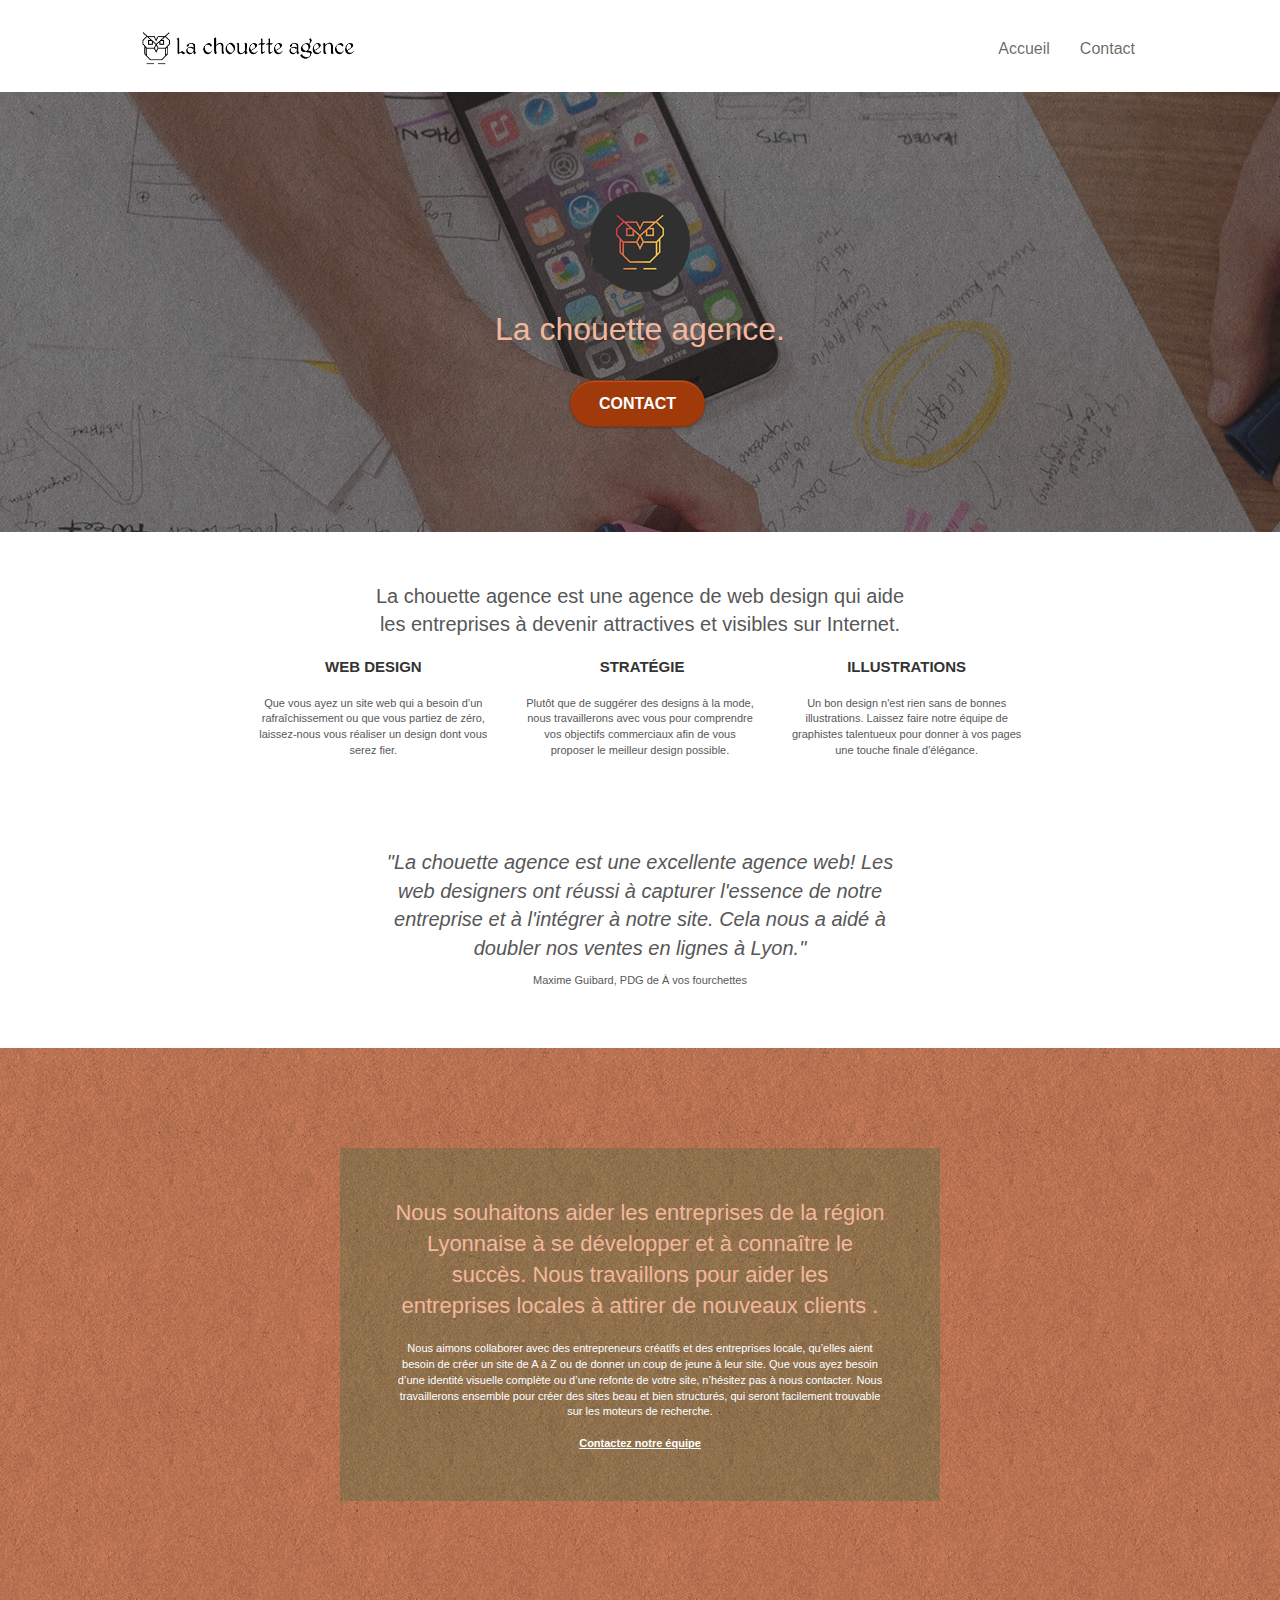
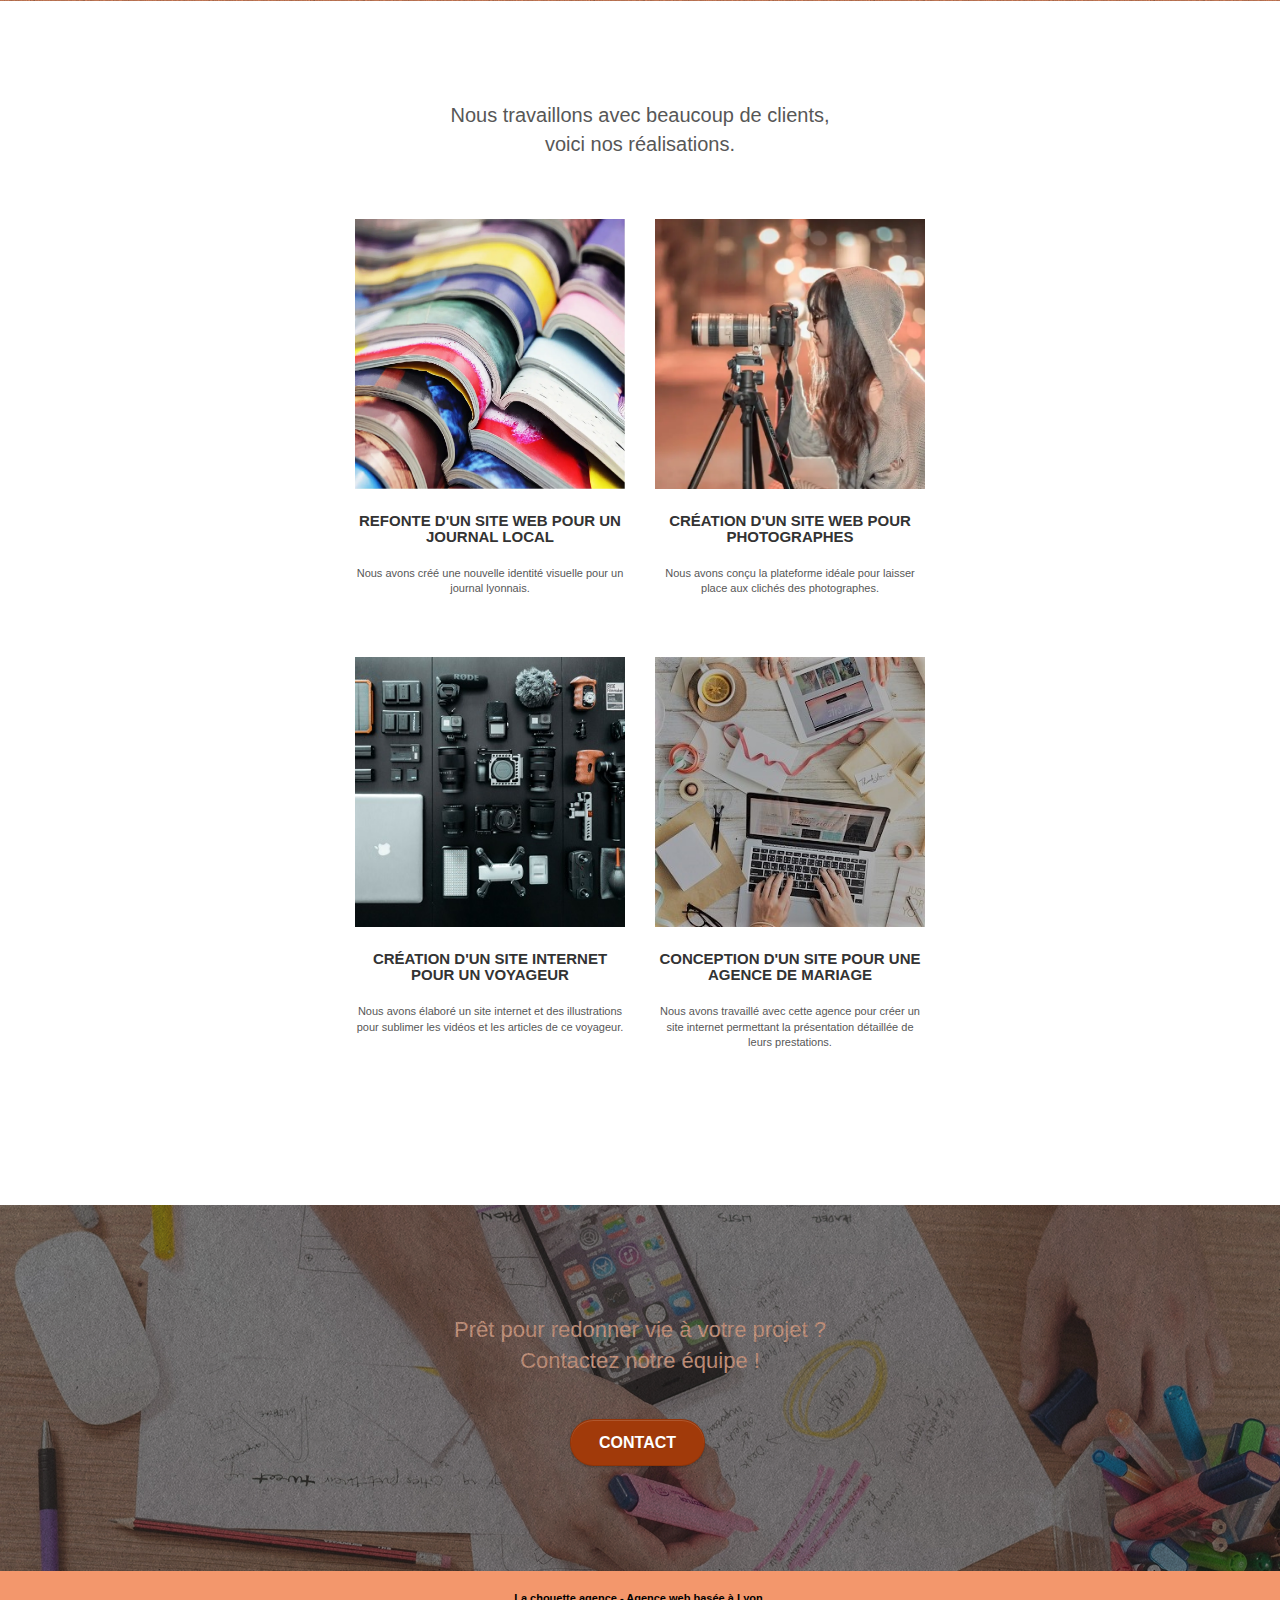
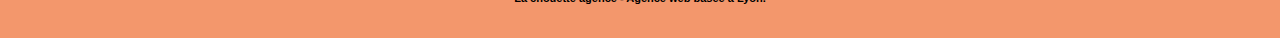
<file: index.html>
<!doctype html>
<html lang="fr">
<head>
    <meta charset="utf-8">
    <meta name="keywords" content="seo, google, site web, site internet, agence design paris, agence design, agence design,agence design,agence design,agence design,agence design,agence design,agence design,agence design">
    <meta name="description" content="La chouette est une agence de web design située à Paris qui vous aidera à devenir attractive et visible sur le web, donc à booster votre référencement!">
    <meta name="viewport" content="width=device-width, initial-scale=1.0, viewport-fit=cover">
	<link rel="shortcut icon" type="image/png" href="favicon.jpg">
	<link rel="stylesheet" href="https://use.fontawesome.com/releases/v5.15.1/css/all.css" integrity="sha384-vp86vTRFVJgpjF9jiIGPEEqYqlDwgyBgEF109VFjmqGmIY/Y4HV4d3Gp2irVfcrp" crossorigin="anonymous">
	<link rel="stylesheet" type="text/css" href="./css/bootstrap.css">
	<script src="https://cdn.jsdelivr.net/npm/bootstrap@5.0.0-beta1/dist/js/bootstrap.bundle.min.js" integrity="sha384-ygbV9kiqUc6oa4msXn9868pTtWMgiQaeYH7/t7LECLbyPA2x65Kgf80OJFdroafW" crossorigin="anonymous" async></script>
	<link rel="stylesheet" type="text/css" href="style.css" media="screen" >
	<link rel="stylesheet" type="text/css" href="./css/et-line.css">
	
    <script src="https://ajax.googleapis.com/ajax/libs/jquery/3.5.1/jquery.min.js"></script>

    <title>La Chouette Agence, le site officiel</title>

	<meta name="twitter:card" content="summary"/>
	<meta name=”twitter:site” content="@LaChouetteAgence" />
	<meta name=”twitter:title” content="La Chouette Agence, le site officiel" />
	<meta name=”twitter:description” content= "La chouette est une agence de web design située à Paris qui vous aidera à devenir attractive et visible sur le web. On vous propose d'améliorer votre référencement à des prix attractifs." />
	<meta name="twitter:image" content="img/la-chouette-agence.png"/>

	<meta property="og:url" content="https://marineja.github.io/Jalabert_4_02012021/" />
	<meta property="og:type" content="site La chouette agence" />
	<meta property="og:title" content="La Chouette Agence" />
	<meta property="og:description" content="La chouette est une agence de web design située à Paris qui vous aidera à devenir attractive et visible sur le web. On vous propose d'améliorer votre référencement à des prix attractifs." />
	<meta property="og:image" content="img/la-chouette-agence.png" />

    
<!-- Analytics -->
 
<!-- Analytics END -->
    
</head>
<body>
<!-- Principal conteneur -->
<div class="page-container">
    
<!-- bloc-0 -->
<div class="bloc bgc-white l-bloc " id="bloc-0">
	<div class="container bloc-sm">

		<nav class="navbar row">
			<div class="navbar-header">
				
				<a class="navbar-brand" href="index.html"><img class="imagenav" src="img/la-chouette-agence.png" alt="paris web design logo agence web meilleure agence" /></a>
			
				<button id="nav-toggle" type="button" class="ui-navbar-toggle navbar-toggle" data-toggle="collapse" data-target=".navbar-1">
					<span class="sr-only">Toggle navigation</span><span class="icon-bar"></span><span class="icon-bar"></span><span class="icon-bar"></span>
				</button>
			</div>
			<div class="collapse navbar-collapse navbar-1 special-dropdown-nav">
				<ul class="site-navigation nav navbar-nav">
					<li>
						<a href="index.html">Accueil</a>
					</li>
					<li>
					</li>
					<li>
						<a href="page2.html">Contact</a>
					</li>
				</ul>
			</div>
		</nav>
	</div>
</div>
<!-- bloc-0 END -->

<!-- bloc-1-presentation -->
<div class="bloc bgc-dark-slate-blue bg-banniere d-bloc bg-t-edge bloc-bg-texture texture-paper b-parallax" id="bloc-1-hero">
	<div class="container bloc-lg">
		<div class="row tight-width-whitespace">
			<div class="col-sm-12">
				<img src="img/logo.png" class="center-block image-resize-mode" width="100" alt="La chouette agence, agence web paris, création logo paris" />
				<h1 class="text-center hero-bloc-text tc-white ">
					La chouette agence.
				</h1>
				<div class="text-center">
					<a href="page2.html" class="btn btn-lg btn-clean btn-rd cta-hero btn-atomic-tangerine" id="cta-hero">Contact</a>
				</div>
			</div>
		</div>
	</div>
</div>
<!-- bloc-1-presentation END -->

<!-- bloc-2-services -->
<div class="bloc bgc-white l-bloc" id="bloc-2-services">
	<div class="container bloc-md">
		<div class="row">
			<div class="col-sm-12 text-center">
				<p class="remplacementimg">La chouette agence est une agence de web design qui aide <br> les entreprises à devenir attractives et visibles sur Internet.</p>
			</div>
		</div>
		<div class="row voffset-lg med-width-whitespace">
			<div class="col-sm-4">
				<div class="text-center">
					
					<i class="far fa-object-group"></i>
				</div>
				<h3 class="mg-md text-center">
					Web design
				</h3>
				<p class="text-center ">
					Que vous ayez un site web qui a besoin d&rsquo;un rafraîchissement ou que vous partiez de zéro, laissez-nous vous réaliser un design dont vous serez fier.
				</p>
			</div>
			<div class="col-sm-4">
				<div class="text-center">
					<i class="fas fa-chart-line"></i>
				</div>
				<h3 class="mg-md text-center">
					&nbsp;Stratégie
				</h3>
				<p class="text-center ">
					Plutôt que de suggérer des designs à la mode, nous travaillerons avec vous pour comprendre vos objectifs commerciaux afin de vous proposer le meilleur design possible.<br>
				</p>
			</div>
			<div class="col-sm-4">
				<div class="text-center">
					<i class="fas fa-pencil-alt"></i>
				</div>
				<h3 class="mg-md text-center">
					Illustrations
				</h3>
				<p class="text-center ">
					Un bon design n'est rien sans de bonnes illustrations. Laissez faire notre équipe de graphistes talentueux pour donner à vos pages une touche finale d'élégance.
				</p>
			</div>
		</div>
		<div class="row voffset-lg voffset">
			<div class="col-xs-12 col-md-8 col-md-offset-2 text-center">
				<p class="remplacementimgdeux"> <I>"La chouette agence est une excellente agence web! Les<br> web designers ont réussi à capturer l'essence de notre <br> entreprise et à l'intégrer à notre site. Cela nous a aidé à <br> doubler nos ventes en lignes à Lyon." </I> </p>
				<p class="remplacementimgdeuxsuite">Maxime Guibard, PDG de À vos fourchettes </p>
			</div>
		</div>
	</div>
</div>
<!-- bloc-2-services END -->

<!-- bloc-3-what-i-do -->
<div class="bloc tc-white bgc-atomic-tangerine bg-presentation d-bloc bloc-bg-texture texture-paper b-parallax" id="bloc-3-what-i-do">
	<div class="container bloc-lg">
		<div class="row tight-width-whitespace black-background">
			<div class="col-sm-12">
				<h2 class="mg-md text-center tc-white">
					Nous souhaitons aider les entreprises de la région Lyonnaise à se développer et à connaître le succès. Nous travaillons pour aider les entreprises locales à attirer de nouveaux clients .<br>
				</h2>
				<p class="text-center white">
					Nous aimons collaborer avec des entrepreneurs créatifs et des entreprises locale, qu’elles aient besoin de créer un site de A à Z ou de donner un coup de jeune à leur site. Que vous ayez besoin d’une identité visuelle complète ou d’une refonte de votre site, n’hésitez pas à nous contacter. Nous travaillerons ensemble pour créer des sites beau et bien structurés, qui seront facilement trouvable sur les moteurs de recherche. <br><br><a class="ltc-white bold-link" href="page2.html">Contactez notre équipe</a><br>
				</p>
			</div>
		</div>
	</div>
</div>
<!-- bloc-3-what-i-do END -->

<!-- bloc-4-portfolio -->
<div class="bloc bgc-white bg-lines-h2-bg bg-repeat l-bloc" id="bloc-4-portfolio">
	<div class="container bloc-lg">
		<div class="row">
			<div class="col-sm-12 text-center">
				<p class="remplacementimgtrois">Nous travaillons avec beaucoup de clients,<br> voici nos réalisations.</p>
			</div>
		</div>
		<div class="row tight-width-whitespace portfolio-row">
			<div class="col-sm-6">
				<a href="#" data-lightbox="img/1.jp2" data-gallery-id="gallery-1" data-caption="Refonte d'un site web pour un journal local" data-frame="snapshot-lb"><img src="img/1.webp" alt="paris web design logo agence web meilleure agence et refonte site web journal" class="img-responsive portfolio-thumb" /></a>
				<h3 class="mg-md text-center">
					Refonte d'un site web pour un journal local
				</h3>
				<p class="text-center">
					Nous avons créé une nouvelle identité visuelle pour un journal lyonnais.
				</p>
			</div>
			<div class="col-sm-6">
				<a href="#" data-lightbox="img/2.webp" data-gallery-id="gallery-1" data-caption="Création d'un site web pour photographes" data-frame="snapshot-lb"><img src="img/2.webp" class="img-responsive portfolio-thumb" alt="paris web design logo agence web meilleure agence, Création d'un site web pour photographes" /></a>
				<h3 class="mg-md text-center">
					Création d'un site web pour photographes
				</h3>
				<p class="text-center">
					Nous avons conçu la plateforme idéale pour laisser place aux clichés des photographes.
				</p>
			</div>
		</div>
		<div class="row tight-width-whitespace portfolio-row">
			<div class="col-sm-6">
				<a href="#" data-lightbox="img/3.webp" data-gallery-id="gallery-1" data-caption="Création d'un site internet pour un voyageur" data-frame="snapshot-lb"><img src="img/3.webp" class="img-responsive portfolio-thumb" alt="paris web design logo agence web meilleure agence, Création d'un site web pour voyageur"/></a>
				<h3 class="mg-md text-center">
					Création d'un site internet pour un voyageur
				</h3>
				<p class="text-center">
					Nous avons élaboré un site internet et des illustrations pour sublimer les vidéos et les articles de ce voyageur.
				</p>
			</div>
			<div class="col-sm-6">
				<a href="#" data-lightbox="img/4.webp" data-gallery-id="gallery-1" data-caption="Conception d'un site pour une agence de mariage" data-frame="snapshot-lb"><img src="img/4.webp" class="img-responsive portfolio-thumb" alt="paris web design logo agence web meilleure agence, Création d'un site web pour agence de mariage" /></a>
				<h3 class="mg-md text-center">
					Conception d'un site pour une agence de mariage
				</h3>
				<p class="text-center">
					Nous avons travaillé avec cette agence pour créer un site internet permettant la présentation détaillée de leurs prestations.
				</p>
			</div>
		</div>
	</div>
</div>
<!-- bloc-4-portfolio END -->

<!-- bloc-5-cta -->
<div class="bloc bgc-dark-slate-blue bg-banniere d-bloc bloc-bg-texture texture-paper" id="bloc-5-cta">
	<div class="container bloc-lg">
		<div class="row">
			<h2 class="mg-md text-center tc-white">
				Prêt pour redonner vie à votre projet ?<br>Contactez notre équipe !
			</h2>
			<div class="col-sm-12 text-center">
				<a href="page2.html" class="btn btn-atomic-tangerine btn-clean btn-rd btn-lg cta-hero">Contact</a>
			</div>
		</div>
	</div>
</div>
<!-- bloc-5-cta END -->

<!-- Footer - bloc-8 -->
<div class="bloc bgc-atomic-tangerine d-bloc" id="bloc-8">
	<div class="container bloc-sm">
		<div class="row">
			<div class="col-sm-12">
				<p class="text-centerun">
					La chouette agence - Agence web basée à Lyon.<br>
				</p>
				<div class="row row-no-gutters social">
					<div class="col-sm-3">
						<div class="text-center">
							<a class="twitter" href="index.html"><span class="fab fa-twitter icon-md"></span></a>
						</div>
					</div>
					<div class="col-sm-3">
						<div class="text-center">
							<a class="facebook" href="index.html"><span class="fab fa-facebook icon-md"></span></a>
						</div>
					</div>
					<div class="col-sm-3">
						<div class="text-center">
							<a class="dribbble" href="index.html"><span class="fab fa-dribbble icon-md"></span></a>
						</div>
					</div>
					<div class="col-sm-3">
						<div class="text-center">
							<a class="instagram" href="index.html"><span class="fab fa-instagram icon-md"></span></a>
						</div>
					</div>
					
				</div>
				
			
			</div>
		</div>
	</div>
</div>
<!-- Footer - bloc-8 END -->

</div>
<!-- Principal conteneur END -->
    

<script type="module" src="./js/blocs.js"></script>
<script type="module" src="./js/jquery.touchSwipe.js"></script>
<script type="module" src="./js/gmaps.js"></script>



</body>
</html>
</file>
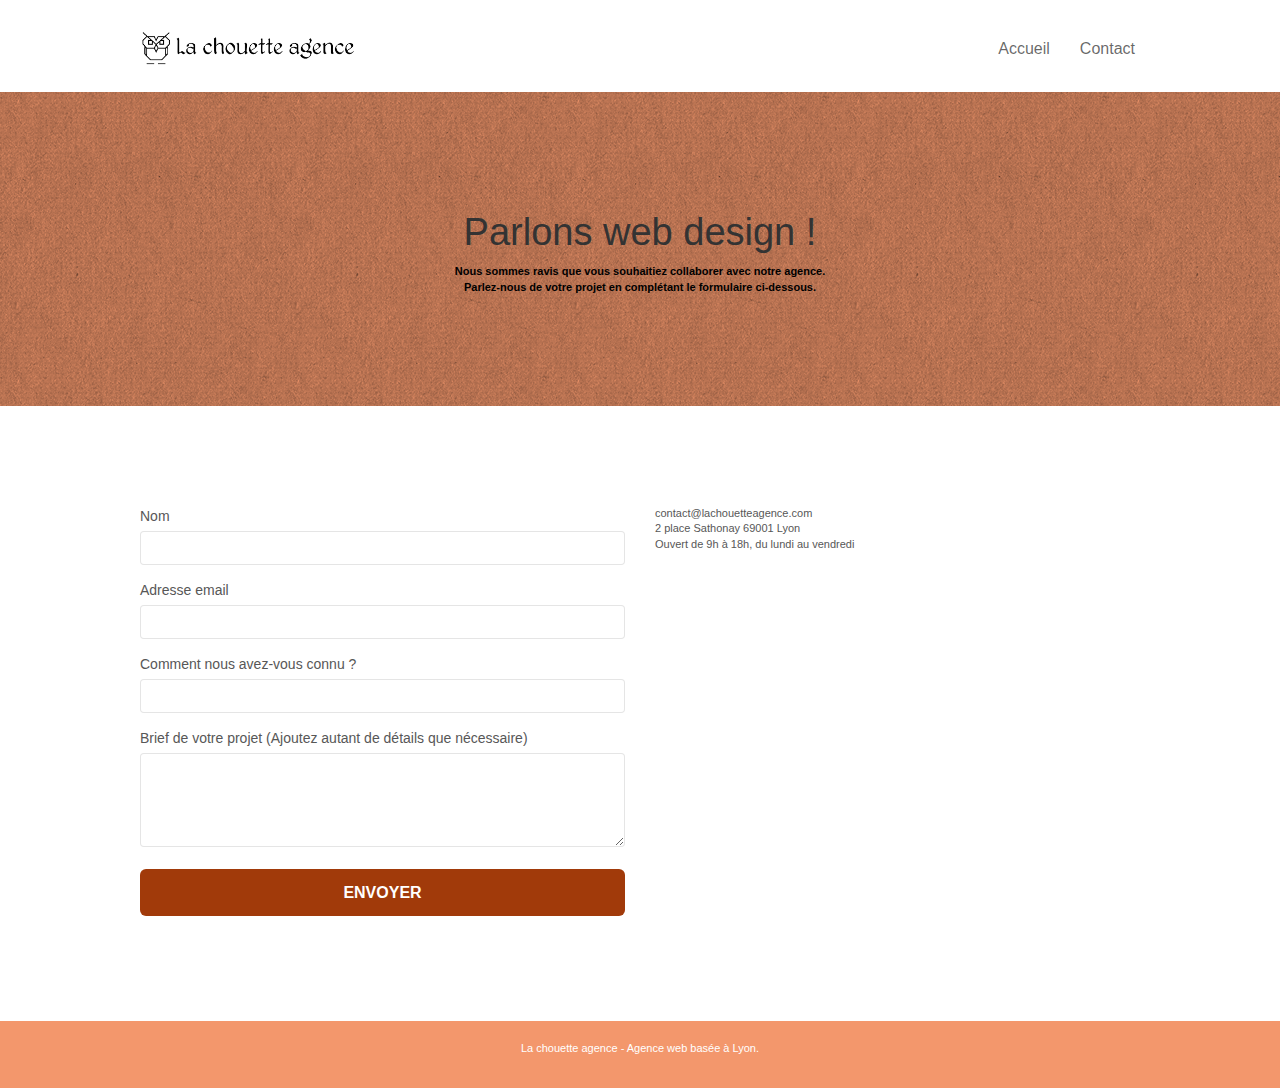
<file: page2.html>
<!doctype html>
<html lang="fr">
<head>
    <meta charset="utf-8">
    <meta name="keywords" content="seo, google, site web, site internet, agence design paris, agence design, agence design,agence design,agence design,agence design,agence design,agence design,agence design,agence design">
    <meta name="description" content="La chouette est une agence de web design située à Paris qui vous aidera à devenir attractive et visible sur le web, donc à booster votre référencement!">
    <meta name="viewport" content="width=device-width, initial-scale=1.0, viewport-fit=cover">
    <link rel="shortcut icon" type="image/png" href="favicon.jpg">
    
	<link rel="stylesheet" href="https://use.fontawesome.com/releases/v5.15.1/css/all.css" integrity="sha384-vp86vTRFVJgpjF9jiIGPEEqYqlDwgyBgEF109VFjmqGmIY/Y4HV4d3Gp2irVfcrp" crossorigin="anonymous">
	<link rel="stylesheet" type="text/css" href="./css/bootstrap.css" >
	<script src="https://cdn.jsdelivr.net/npm/bootstrap@5.0.0-beta1/dist/js/bootstrap.bundle.min.js" integrity="sha384-ygbV9kiqUc6oa4msXn9868pTtWMgiQaeYH7/t7LECLbyPA2x65Kgf80OJFdroafW" crossorigin="anonymous" async></script>
	<link rel="stylesheet" type="text/css" href="style.css" media="screen" >
	<link rel="stylesheet" type="text/css" href="./css/et-line.css">
	
    <script src="https://ajax.googleapis.com/ajax/libs/jquery/3.5.1/jquery.min.js"></script>
	
    


    <title>Contact</title>

    
<!-- Analytics -->
 
<!-- Analytics END -->
    
</head>
<body>
<!-- Principal conteneur -->
<div class="page-container">
    
<!-- bloc-0 -->
<div class="bloc bgc-white l-bloc " id="bloc-0">
	<div class="container bloc-sm">
		<nav class="navbar row">
			<div class="navbar-header">
				<a class="navbar-brand" href="index.html"><img src="img/la-chouette-agence.png" alt="atlanta web design logo" height="40" /></a>
				<button id="nav-toggle" type="button" class="ui-navbar-toggle navbar-toggle" data-toggle="collapse" data-target=".navbar-1">
					<span class="sr-only">Toggle navigation</span><span class="icon-bar"></span><span class="icon-bar"></span><span class="icon-bar"></span>
				</button>
			</div>
			<div class="collapse navbar-collapse navbar-1 special-dropdown-nav">
				<ul class="site-navigation nav navbar-nav">
					<li>
						<a href="index.html">Accueil</a>
					</li>
					<li>
					</li>
					<li>
						<a href="page2.html">Contact</a>
					</li>
				</ul>
			</div>
		</nav>
	</div>
</div>
<!-- bloc-0 END -->

<!-- bloc-6 -->
<div class="bloc bg-dots-bg bg-repeat bgc-atomic-tangerine d-bloc bloc-bg-texture texture-paper" id="bloc-6">
	<div class="container bloc-lg">
		<div class="row">
			<div class="col-sm-12">
				<h1 class="text-center hero-bloc-text">
					Parlons web design !
				</h1>
				<p class="textpagedeux">
					Nous sommes ravis que vous souhaitiez collaborer avec notre agence.<br>
					Parlez-nous de votre projet en complétant le formulaire ci-dessous.
				</p>
			</div>
		</div>
	</div>
</div>
<!-- bloc-6 END -->

<!-- bloc-7 -->
<div class="bloc bgc-white l-bloc" id="bloc-7">
	<div class="container bloc-lg">
		<div class="row">
			<div class="col-sm-6">
				<form id="form_1" novalidate success-msg="Your message has been sent." fail-msg="Sorry it seems that our mail server is not responding, Sorry for the inconvenience!"></form>
					<div class="form-group">
						<label>
							Nom
						</label>
						<input id="name" class="form-control" required />
					</div>
					<div class="form-group">
						<label>
							Adresse email
						</label>
						<input id="email" class="form-control" type="email" required />
					</div>
					<div class="form-group">
						<label>
							Comment nous avez-vous connu ?
						</label>
						<input class="form-control" type="email" required id="input_504" />
					</div>
					<div class="form-group">
						<label>
							Brief de votre projet (Ajoutez autant de détails que nécessaire)<br>
						</label><textarea id="message" class="form-control" rows="4" cols="50" required></textarea>
					</div> 
					<button class="bloc-button btn btn-lg btn-block cta-hero btn-atomic-tangerine" type="submit">
						Envoyer
					</button>
				</form>
			</div>
			<div class="col-sm-6">
				<p>
					contact@lachouetteagence.com<br>2 place Sathonay 69001 Lyon<br>Ouvert de 9h à 18h, du lundi au vendredi<br>
				</p>
			</div>
		</div>
	</div>
</div>
<!-- bloc-7 END -->

<!-- ScrollToTop Button -->
<a class="bloc-button btn btn-d scrollToTop" onclick="scrollToTarget('1')"><span class="fa fa-chevron-up"></span></a>
<!-- ScrollToTop Button END-->


<!-- Footer - bloc-8 -->
<div class="bloc bgc-atomic-tangerine d-bloc" id="bloc-8">
	<div class="container bloc-sm">
		<div class="row">
			<div class="col-sm-12">
				<p class="text-center white">
					La chouette agence - Agence web basée à Lyon.<br>
				</p>
				<div class="row row-no-gutters social">
					<div class="col-sm-3">
						<div class="text-center">
							<a class="social" href="index.html"><span class="fab fa-twitter icon-md"></span></a>
						</div>
					</div>
					<div class="col-sm-3">
						<div class="text-center">
							<a class="social" href="index.html"><span class="fab fa-facebook icon-md"></span></a>
						</div>
					</div>
					<div class="col-sm-3">
						<div class="text-center">
							<a class="social" href="index.html"><span class="fab fa-dribbble icon-md"></span></a>
						</div>
					</div>
					<div class="col-sm-3">
						<div class="text-center">
							<a class="social" href="index.html"><span class="fab fa-instagram icon-md"></span></a>
						</div>
					</div>
				</div>
			</div>
		</div>
	</div>
</div>
<!-- Footer - bloc-8 END -->

</div>
<!-- Principal conteneur END -->
    

</body>
</html>
</file>
<file: style.css>
body {
    margin: 0;
    padding: 0;
    background: #FFF;
    overflow-x: hidden;
    -webkit-font-smoothing: antialiased;
    -moz-osx-font-smoothing: grayscale;
}

a,
button {
    transition: all .3s ease-in-out;
    outline: none!important;
}

a:hover {
    text-decoration: none;
    cursor: pointer;
}

#page-loading-blocs-notifaction {
    position: fixed;
    top: 0;
    bottom: 0;
    width: 100%;
    z-index: 100000;
    background: #FFFFFF url("img/pageload-spinner.gif") no-repeat center center;
}

.bloc {
    width: 100%;
    clear: both;
    background: 50% 50% no-repeat;
    padding: 0 50px;
    -webkit-background-size: cover;
    -moz-background-size: cover;
    -o-background-size: cover;
    background-size: cover;
    position: relative;
}

.bloc .container {
    padding-left: 0;
    padding-right: 0;
}

.bloc-lg {
    padding: 100px 50px;
}

.bloc-md {
    padding: 50px;
}

.bloc-sm {
    padding: 20px 50px;
}

.bg-center,
.bg-l-edge,
.bg-r-edge,
.bg-t-edge,
.bg-b-edge,
.bg-tl-edge,
.bg-bl-edge,
.bg-tr-edge,
.bg-br-edge,
.bg-repeat {
    -webkit-background-size: auto!important;
    -moz-background-size: auto!important;
    -o-background-size: auto!important;
    background-size: auto!important;
}

.bg-repeat {
    background: repeat;
}

.bg-t-edge {
    background: top no-repeat;
}

.bloc-bg-texture::before {
    content: "";
    background-size: 2px 2px;
    position: absolute;
    top: 0;
    bottom: 0;
    left: 0;
    right: 0;
}

.texture-paper::before {
    background: url("img/texture-paper.png");
    background-size: 280px 280px;
}

.b-parallax {
    background-attachment: fixed;
}

.d-bloc {
    color: rgba(255, 255, 255, .7);
}

.d-bloc button:hover {
    color: rgba(255, 255, 255, .9);
}

.d-bloc .icon-round,
.d-bloc .icon-square,
.d-bloc .icon-rounded,
.d-bloc .icon-semi-rounded-a,
.d-bloc .icon-semi-rounded-b {
    border-color: rgba(255, 255, 255, .9);
}

.d-bloc .divider-h span {
    border-color: rgba(255, 255, 255, .2);
}

.d-bloc .a-btn,
.d-bloc .navbar a,
.d-bloc .navbar-brand,
.d-bloc a .icon-sm,
.d-bloc a .icon-md,
.d-bloc a .icon-lg,
.d-bloc a .icon-xl,
.d-bloc h1 a,
.d-bloc h2 a,
.d-bloc h3 a,
.d-bloc h4 a,
.d-bloc h5 a,
.d-bloc h6 a,
.d-bloc p a {
    color: rgba(255, 255, 255, .6);
}

.d-bloc .a-btn:hover,
.d-bloc .navbar a:hover,
.d-bloc .navbar-brand:hover,
.d-bloc a:hover .icon-sm,
.d-bloc a:hover .icon-md,
.d-bloc a:hover .icon-lg,
.d-bloc a:hover .icon-xl,
.d-bloc h1 a:hover,
.d-bloc h2 a:hover,
.d-bloc h3 a:hover,
.d-bloc h4 a:hover,
.d-bloc h5 a:hover,
.d-bloc h6 a:hover,
.d-bloc p a:hover {
    color: rgba(255, 255, 255, 1);
}

.d-bloc .navbar-toggle .icon-bar {
    background: rgba(255, 255, 255, 1);
}

.d-bloc .btn-wire,
.d-bloc .btn-wire:hover {
    color: rgba(255, 255, 255, 1);
    border-color: rgba(255, 255, 255, 1);
}

.d-bloc .panel {
    color: rgba(0, 0, 0, .5);
}

.d-bloc .panel button:hover {
    color: rgba(0, 0, 0, .7);
}

.d-bloc .panel icon {
    border-color: rgba(0, 0, 0, .7);
}

.d-bloc .panel .divider-h span {
    border-color: rgba(0, 0, 0, .1);
}

.d-bloc .panel .a-btn {
    color: rgba(0, 0, 0, .6);
}

.d-bloc .panel .a-btn:hover {
    color: rgba(0, 0, 0, 1);
}

.d-bloc .panel .btn-wire,
.d-bloc .panel .btn-wire:hover {
    color: rgba(0, 0, 0, .7);
    border-color: rgba(0, 0, 0, .3);
}

.d-bloc .panel,
.l-bloc {
    color: rgba(0, 0, 0, .5);
}

.d-bloc .panel button:hover,
.l-bloc button:hover {
    color: rgba(0, 0, 0, .7);
}

.l-bloc .icon-round,
.l-bloc .icon-square,
.l-bloc .icon-rounded,
.l-bloc .icon-semi-rounded-a,
.l-bloc .icon-semi-rounded-b {
    border-color: rgba(0, 0, 0, .7);
}

.d-bloc .panel .divider-h span,
.l-bloc .divider-h span {
    border-color: rgba(0, 0, 0, .1);
}

.d-bloc .panel .a-btn,
.l-bloc .a-btn,
.l-bloc .navbar a,
.l-bloc .navbar-brand,
.l-bloc a .icon-sm,
.l-bloc a .icon-md,
.l-bloc a .icon-lg,
.l-bloc a .icon-xl,
.l-bloc h1 a,
.l-bloc h2 a,
.l-bloc h3 a,
.l-bloc h4 a,
.l-bloc h5 a,
.l-bloc h6 a,
.l-bloc p a {
    color: rgba(0, 0, 0, .6);
}

.d-bloc .panel .a-btn:hover,
.l-bloc .a-btn:hover,
.l-bloc .navbar a:hover,
.l-bloc .navbar-brand:hover,
.l-bloc a:hover .icon-sm,
.l-bloc a:hover .icon-md,
.l-bloc a:hover .icon-lg,
.l-bloc a:hover .icon-xl,
.l-bloc h1 a:hover,
.l-bloc h2 a:hover,
.l-bloc h3 a:hover,
.l-bloc h4 a:hover,
.l-bloc h5 a:hover,
.l-bloc h6 a:hover,
.l-bloc p a:hover {
    color: rgba(0, 0, 0, 1);
}

.l-bloc .navbar-toggle .icon-bar {
    color: rgba(0, 0, 0, .6);
}

.d-bloc .panel .btn-wire,
.d-bloc .panel .btn-wire:hover,
.l-bloc .btn-wire,
.l-bloc .btn-wire:hover {
    color: rgba(0, 0, 0, .7);
    border-color: rgba(0, 0, 0, .3);
}

.voffset {
    margin-top: 30px;
}

.voffset-lg {
    margin-top: 80px;
}

.row-no-gutters {
    margin-right: 0;
    margin-left: 0;
}

.row.row-no-gutters > [class^="col-"],
.row.row-no-gutters > [class*=" col-"] {
    padding-right: 0;
    padding-left: 0;
}

#bloc-1-hero h1 {
    font-size: 32px;
}

.navbar {
    margin-bottom: 0;
    z-index: 1;
}

.navbar-brand {
    height: auto;
    padding: 3px 15px;
    font-size: 25px;
    font-weight: normal;
    font-weight: 600;
    line-height: 44px;
}

.navbar-brand img {
    max-height: 200px;
    margin: 0 5px 0 0;
    display: inline;
}

.navbar-brand img[src$=svg] {
    min-width: 100px;
}

.nav-center .navbar-brand img {
    margin: 0;
}

.navbar .nav {
    padding-top: 2px;
    margin-right: -16px;
    float: right;
    z-index: 1;
}

.nav > li {
    float: left;
    margin-top: 4px;
    font-size: 16px;
}

.navbar-nav .open .dropdown-menu > li > a {
    text-align: inherit;
}

.nav > li a:hover,
.nav > li a:focus {
    background: transparent;
}

.navbar-toggle {
    margin: 10px 10px 0 0;
    border: 0px;
}

.navbar-toggle:hover {
    background: transparent!important;
}

.navbar-toggle .icon-bar {
    background-color: rgba(0, 0, 0, .5);
    width: 26px;
}

.nav-invert .navbar .nav {
    float: left;
}

.nav-invert .navbar-header,
.nav-invert .navbar-brand {
    float: right;
    position: relative;
    z-index: 2;
}

@media (min-width: 768px) {
    .site-navigation {
        position: absolute;
        top: 50%;
        right: 20px;
        transform: translate(0, -50%);
        -webkit-transform: translateY(-50%);
    }
    .nav > li .dropdown-menu a,
    .nav > li .dropdown-menu a:hover {
        color: #484848;
    }
    .nav-invert .site-navigation {
        left: 0;
        right: 0;
    }
    .nav-center {
        text-align: center;
    }
    .nav-center .navbar-header {
        width: 100%;
    }
    .nav-center .navbar-header,
    .nav-center .navbar-brand,
    .nav-center .nav > li {
        float: none;
        display: inline-block;
    }
    .nav-center .site-navigation {
        position: relative;
        width: 100%;
        right: 0;
        margin-right: 0px;
        margin-top: 20px;
    }
    .nav-center.mini-nav .navbar-toggle {
        float: none;
        margin: 10px auto 0;
    }
}

.nav > li > .dropdown a {
    background: none!important;
    display: block;
    padding: 14px 15px;
}

nav .caret {
    margin: 0 5px;
}

.dropdown-menu .dropdown-menu {
    top: -8px;
    left: 100%;
}

.dropdown-menu .dropmenu-flow-right {
    top: 100%;
    left: 0;
    margin-left: -1px;
    border-top-left-radius: 0;
    border-top-right-radius: 0;
}

.dropdown-menu .dropdown span {
    border: 4px solid black;
    border-top-color: transparent;
    border-right-color: transparent;
    border-bottom-color: transparent;
    margin: 6px -5px 0 0!important;
    float: right;
}

.mg-md {
    margin-top: 10px;
    margin-bottom: 20px;
}

.mg-lg {
    margin-top: 10px;
    margin-bottom: 40px;
}

.btn {
    margin: 0 5px 5px 0;
}

.btn.pull-right {
    margin: 0 0 5px 5px;
}

.btn-d,
.btn-d:hover,
.btn-d:focus {
    color: #FFF;
    background: rgba(0, 0, 0, .3);
}

button {
    outline: none!important;
}

.btn-rd {
    border-radius: 40px;
}

.btn-clean {
    border: 1px solid rgba(0, 0, 0, .08);
    border-bottom-color: rgba(0, 0, 0, .1);
    text-shadow: 0 1px 0 rgba(0, 0, 1, .1);
    box-shadow: 0 1px 3px rgba(0, 0, 1, .25), inset 0 1px 0 0 rgba(255, 255, 255, .15);
    background-color: #a13a0a;
}

.icon-md {
    font-size: 30px!important;
}

.icon-lg {
    font-size: 60px!important;
}

.sm-shadow {
    text-shadow: 0 1px 2px rgba(0, 0, 0, .3);
}

.panel-sq,
.panel-sq .panel-heading,
.panel-sq .panel-footer {
    border-radius: 0;
}

.panel-rd {
    border-radius: 30px;
}

.panel-rd .panel-heading {
    border-radius: 29px 29px 0 0;
}

.panel-rd .panel-footer {
    border-radius: 0 0 29px 29px;
}

.form-control {
    border-color: rgba(0, 0, 0, .1);
    box-shadow: none;
}

.scrollToTop {
    width: 40px;
    height: 40px;
    position: fixed;
    bottom: 20px;
    right: 20px;
    opacity: 0;
    z-index: 500;
    transition: all .3s ease-in-out;
}

.scrollToTop span {
    margin-top: 6px;
}

.showScrollTop {
    font-size: 14px;
    opacity: 1;
}

a[data-lightbox] {
    position: relative;
    display: block;
    text-align: center;
}

a[data-lightbox]:hover::before {
    content: "+";
    font-family: "HelveticaNeue-Light", "Helvetica Neue Light", "Helvetica Neue", Helvetica, Arial;
    font-size: 32px;
    width: 50px;
    height: 50px;
    margin-left: -25px;
    border-radius: 50%;
    background: rgba(0, 0, 0, .6);
    color: #FFF;
    font-weight: 100;
    z-index: 1;
    position: absolute;
    top: 50%;
    transform: translateY(-50%);
    -webkit-transform: translateY(-50%);
}

a[data-lightbox]:hover img {
    opacity: 0.6;
    -webkit-animation-fill-mode: none;
    animation-fill-mode: none;
}

#lightbox-modal {
    display: flex;
    align-items: center;
}

#lightbox-modal .modal-dialog {
    width: 90%;
    max-width: 900px;
    margin: 0 auto 0;
}

#lightbox-modal .modal-dialog img {
    max-height: 90vh;
    margin: 0 auto;
}

.lightbox-caption {
    padding: 20px;
    color: #FFF;
    background: rgba(0, 0, 0, .5);
    position: absolute;
    left: 15px;
    right: 15px;
    bottom: 5px;
}

.close-lightbox {
    color: #FFF;
    font-size: 30px;
    position: absolute;
    top: 20px;
    right: 20px;
    z-index: 20;
    background: rgba(0, 0, 0, .5);
    border: none;
    line-height: 30px;
    padding: 0 9px 5px;
    opacity: 0.3;
}

.close-lightbox:hover,
.next-lightbox:hover,
.prev-lightbox:hover {
    opacity: 1.0;
    color: #FFF;
}

.next-lightbox,
.prev-lightbox {
    font-size: 20px;
    color: rgba(255, 255, 255, .9);
    background: rgba(0, 0, 0, .5);
    transition: all .2s ease-in-out;
    position: absolute;
    top: 45%;
    z-index: 1;
    opacity: 0.4;
}

.next-lightbox {
    padding: 6px 8px 1px 13px;
    right: 25px;
}

.prev-lightbox {
    padding: 6px 13px 1px 10px;
    left: 25px;
}

.snapshot-lb .modal-body {
    padding-bottom: 45px;
}

.snapshot-lb .lightbox-caption {
    padding: 0;
    color: rgba(0, 0, 0, .5);
    background: none;
}

h1,
h2,
h3,
h4,
h5,
h6,
p,
label,
.btn,
a {
    font-family: "helvetica";
    font-weight: 400;
    color: #575757;
}

.container {
    max-width: 1000px;
}

.hero-bloc-text {
    font-size: 38px;
}

.hero-bloc-text-sub {
    font-size: 36px;
}

.statement-bloc-text {
    line-height: 26px;
    font-style: italic;
    font-size: 20px;
    text-align: center;
    font-weight: lighter;
    max-width: 520px;
    margin: auto auto auto auto;
}

p {
    font-size: 11px;
}

.tight-width-whitespace {
    max-width: 600px;
    margin: auto auto auto auto;
}

.h1 {
    font-size: 20px;
    font-family: "Open Sans";
}

.cta-hero {
    margin-top: 22px;
    color: #FFFFFF!important;
    text-transform: uppercase;
    padding: 12px 28px 12px 28px;
    font-size: 16px;
    font-weight: 700;
    background-color: #a13a0a;
}

.social {
    max-width: 400px;
    margin: auto auto auto auto;
}

h2 {
    font-size: 22px;
    line-height: 1.4em;
}

h3 {
    font-size: 15px;
    text-transform: uppercase;
    font-weight: 700;
    color: #333333!important;
}

.med-width-whitespace {
    max-width: 800px;
    margin: auto auto auto auto;
    box-shadow: 0px 0px 0px #000000;
}

h1 {
    color: #333333!important;
}

h4 {
    color: #333333!important;
}

.icons {
    margin-bottom: 14px;
    margin-top: 24px;
}

.white {
    color: #FFFFFF!important;
}

.portfolio-thumb {
    margin-bottom: 24px;
}

.portfolio-row {
    margin-bottom: 44px;
    margin-top: 50px;
}

.avatar {
    box-shadow: 0px 4px 9px rgba(0, 0, 0, 0.3);
}

.black-background {
    background-color: rgba(165, 147, 99, 0.7);
    padding: 40px 40px 40px 40px;
}

.bold-link {
    font-weight: 900;
    text-decoration: underline!important;
}

.bgc-white {
    background-color: #FFFFFF;
}

.bgc-dark-slate-blue {
    background-color: #364577;
}

.bgc-atomic-tangerine {
    background-color: #F3976C;
}

.tc-white {
    color: #f3b79c!important;
    
}
.textpagedeux{
    font-weight: bold;
    text-align: center;
    color: #000000;
}


.btn-atomic-tangerine {
    background: #a13a0a;
    color: #FFFFFF!important;
}

.btn-atomic-tangerine:hover {
    background: #c27956!important;
    color: #FFFFFF!important;
}

.ltc-white {
    color: #FFFFFF!important;
}

.ltc-white:hover {
    color: #cccccc!important;
}

.ltc-atomic-tangerine {
    color: #F3976C!important;
}

.ltc-atomic-tangerine:hover {
    color: #c27956!important;
}

.icon-dark-slate-blue {
    color: #364577!important;
    border-color: #364577!important;
}

.bg-dots-bg {
    background-image: url("img/dots-bg.png");
}
/*
.bg-lines-h2-bg {
    background-image: url("img/lines-h2-bg.png");
}
*/
.bg-banniere {
    background-image: url("img/la-chouette-agence-banniere.webp");
}

.bg-presentation {
    background-image: url("img/au2c7-v09ol.webp");
}

@media (max-width: 1024px) {
    .bloc {
        padding-left: 20px;
        padding-right: 20px;
    }
    .bloc.full-width-bloc,
    .bloc-tile-2.full-width-bloc .container,
    .bloc-tile-3.full-width-bloc .container,
    .bloc-tile-4.full-width-bloc .container {
        padding-left: 0;
        padding-right: 0;
    }
}

@media (max-width: 992px) and (min-width: 768px) {
    .navbar .nav {
        max-width: 80%
    }
    .nav-center.navbar .nav {
        max-width: 100%
    }
}

@media only screen and (min-width: 768px) and (max-width: 1024px) and (orientation: landscape) {
    .b-parallax {
        background-attachment: scroll;
    }
}

@media only screen and (min-width: 1024px) and (max-width: 1366px) and (-webkit-min-device-pixel-ratio: 1.5) {
    .b-parallax {
        background-attachment: scroll;
    }
}

@media (max-width: 991px) {
    .container {
        width: 100%;
    }
    .b-parallax {
        background-attachment: scroll;
    }
    .page-container,
    #hero-bloc {
        overflow-x: hidden;
        position: relative;
    }
   
    .bloc-group,
    .bloc-group .bloc {
        display: block;
        width: 100%;
    }
    .bloc-fill-screen .fill-bloc-top-edge,
    .bloc-fill-screen .fill-bloc-bottom-edge {
        padding: 0 20px;
    }
}

@media (max-width: 767px) {
    .page-container {
        overflow-x: hidden;
        position: relative;
    }
    h1,
    h2,
    h3,
    h4,
    h5,
    h6,
    p,
    #disqus_thread {
        padding-left: 10px!important;
        padding-right: 10px!important;
    }
    .b-parallax {
        background-attachment: scroll;
    }
    .navbar .nav {
        padding-top: 0;
        border-top: 1px solid rgba(0, 0, 0, .2);
        float: none!important;
    }
    .navbar.row {
        margin-left: 0;
        margin-right: 0;
    }
    .site-navigation {
        position: inherit;
        transform: none;
        -webkit-transform: none;
        -ms-transform: none;
    }
    .nav > li {
        margin-top: 0;
        border-bottom: 1px solid rgba(0, 0, 0, .1);
        background: rgba(0, 0, 0, .05);
        text-align: left;
        padding-left: 15px;
        width: 100%;
    }
    .nav > li:hover {
        background: rgba(0, 0, 0, .08);
    }
    .dropdown .dropdown a .caret {
        float: none;
        margin: 5px 0 0 10px!important;
        border: 4px solid black;
        border-bottom-color: transparent;
        border-right-color: transparent;
        border-left-color: transparent;
    }
    #hero-bloc .navbar .nav {
        background: rgba(0, 0, 0, .8);
    }
    #hero-bloc .navbar .nav a {
        color: rgba(255, 255, 255, .6);
    }
    .hero {
        padding: 50px 0;
    }
    .hero-nav {
        left: -1px;
        right: -1px;
    }
    .navbar-collapse {
        padding: 0;
        overflow-x: hidden;
        -webkit-box-shadow: none;
        box-shadow: none;
    }
    .navbar-brand img {
        max-height: 40px;
        width: auto;
    }
    .nav-invert .navbar-header {
        float: none;
        width: 100%;
    }
    .nav-invert .navbar-toggle {
        float: left;
        margin-left: 10px;
    }
    .bloc {
        padding-left: 0;
        padding-right: 0;
    }
    .bloc-xxl,
    .bloc-xl,
    .bloc-lg {
        padding: 40px 0;
    }
    .bloc-sm,
    .bloc-md {
        padding-left: 0;
        padding-right: 0;
    }
    .bloc-tile-2 .container,
    .bloc-tile-3 .container,
    .bloc-tile-4 .container,
    .bloc-fill-screen .fill-bloc-top-edge,
    .bloc-fill-screen .fill-bloc-bottom-edge {
        padding-left: 0;
        padding-right: 0;
    }
    .a-block {
        padding: 0 10px;
    }
    .btn-dwn {
        display: none;
    }
    .voffset {
        margin-top: 5px;
    }
    .voffset-md {
        margin-top: 20px;
    }
    .voffset-lg {
        margin-top: 30px;
    }
    form {
        padding: 5px;
    }
    .close-lightbox {
        display: inline-block;
    }
    .blocsapp-device-iphone5 {
        background-size: 216px 425px;
        padding-top: 60px;
        width: 216px;
        height: 425px;
    }
    .blocsapp-device-iphone5 img {
        width: 180px;
        height: 320px;
    }
}

@media (max-width: 400px) {
    .bloc {
        padding-left: 0;
        padding-right: 0;
    }
}

@media (max-width: 767px) {
    .bloc-mob-center-text {
        text-align: center;
    }
}
.text-centerun{
    color:black;
    font-weight: bold;
    text-align: center;
}

.text-center>i{
    font-size: 70px;
    color: #364577;
    margin-top: 20px;
    margin-bottom: 20px;
}
.remplacementimg{
    font-size: 20px;

}
.remplacementimgdeux{
    font-size: 20px;
  
}
.remplacementimgtrois{
    font-size: 20px;
}

.imagenav{
    height: 40px;
    width: 214px;
}
</file>
<file: css/et-line.css>
@font-face {
    font-family: et-line;
    src: url(../fonts/et-line.eot);
    src: url(../fonts/et-line.eot?#iefix) format('embedded-opentype'), url(../fonts/et-line.svg#et-line) format('svg');
    font-weight: 400;
    font-style: normal
}

.et-icon-adjustments,
.et-icon-alarmclock,
.et-icon-anchor,
.et-icon-aperture,
.et-icon-attachment,
.et-icon-bargraph,
.et-icon-basket,
.et-icon-beaker,
.et-icon-bike,
.et-icon-book-open,
.et-icon-briefcase,
.et-icon-browser,
.et-icon-calendar,
.et-icon-camera,
.et-icon-caution,
.et-icon-chat,
.et-icon-circle-compass,
.et-icon-clipboard,
.et-icon-clock,
.et-icon-cloud,
.et-icon-compass,
.et-icon-desktop,
.et-icon-dial,
.et-icon-document,
.et-icon-documents,
.et-icon-download,
.et-icon-dribbble,
.et-icon-edit,
.et-icon-envelope,
.et-icon-expand,
.et-icon-facebook,
.et-icon-flag,
.et-icon-focus,
.et-icon-gears,
.et-icon-genius,
.et-icon-gift,
.et-icon-global,
.et-icon-globe,
.et-icon-googleplus,
.et-icon-grid,
.et-icon-happy,
.et-icon-hazardous,
.et-icon-heart,
.et-icon-hotairballoon,
.et-icon-hourglass,
.et-icon-key,
.et-icon-laptop,
.et-icon-layers,
.et-icon-lifesaver,
.et-icon-lightbulb,
.et-icon-linegraph,
.et-icon-linkedin,
.et-icon-lock,
.et-icon-magnifying-glass,
.et-icon-map,
.et-icon-map-pin,
.et-icon-megaphone,
.et-icon-mic,
.et-icon-mobile,
.et-icon-newspaper,
.et-icon-notebook,
.et-icon-paintbrush,
.et-icon-paperclip,
.et-icon-pencil,
.et-icon-phone,
.et-icon-picture,
.et-icon-pictures,
.et-icon-piechart,
.et-icon-presentation,
.et-icon-pricetags,
.et-icon-printer,
.et-icon-profile-female,
.et-icon-profile-male,
.et-icon-puzzle,
.et-icon-quote,
.et-icon-recycle,
.et-icon-refresh,
.et-icon-ribbon,
.et-icon-rss,
.et-icon-sad,
.et-icon-scissors,
.et-icon-scope,
.et-icon-search,
.et-icon-shield,
.et-icon-speedometer,
.et-icon-strategy,
.et-icon-streetsign,
.et-icon-tablet,
.et-icon-target,
.et-icon-telescope,
.et-icon-toolbox,
.et-icon-tools,
.et-icon-tools-2,
.et-icon-trophy,
.et-icon-tumblr,
.et-icon-twitter,
.et-icon-upload,
.et-icon-video,
.et-icon-wallet,
.et-icon-wine {
    font-family: et-line;
    speak: none;
    font-style: normal;
    font-weight: 400;
    font-variant: normal;
    text-transform: none;
    line-height: 1;
    -webkit-font-smoothing: antialiased;
    -moz-osx-font-smoothing: grayscale;
    display: inline-block
}

.et-icon-mobile:before {
    content: "\e000"
}

.et-icon-laptop:before {
    content: "\e001"
}

.et-icon-desktop:before {
    content: "\e002"
}

.et-icon-tablet:before {
    content: "\e003"
}

.et-icon-phone:before {
    content: "\e004"
}

.et-icon-document:before {
    content: "\e005"
}

.et-icon-documents:before {
    content: "\e006"
}

.et-icon-search:before {
    content: "\e007"
}

.et-icon-clipboard:before {
    content: "\e008"
}

.et-icon-newspaper:before {
    content: "\e009"
}

.et-icon-notebook:before {
    content: "\e00a"
}

.et-icon-book-open:before {
    content: "\e00b"
}

.et-icon-browser:before {
    content: "\e00c"
}

.et-icon-calendar:before {
    content: "\e00d"
}

.et-icon-presentation:before {
    content: "\e00e"
}

.et-icon-picture:before {
    content: "\e00f"
}

.et-icon-pictures:before {
    content: "\e010"
}

.et-icon-video:before {
    content: "\e011"
}

.et-icon-camera:before {
    content: "\e012"
}

.et-icon-printer:before {
    content: "\e013"
}

.et-icon-toolbox:before {
    content: "\e014"
}

.et-icon-briefcase:before {
    content: "\e015"
}

.et-icon-wallet:before {
    content: "\e016"
}

.et-icon-gift:before {
    content: "\e017"
}

.et-icon-bargraph:before {
    content: "\e018"
}

.et-icon-grid:before {
    content: "\e019"
}

.et-icon-expand:before {
    content: "\e01a"
}

.et-icon-focus:before {
    content: "\e01b"
}

.et-icon-edit:before {
    content: "\e01c"
}

.et-icon-adjustments:before {
    content: "\e01d"
}

.et-icon-ribbon:before {
    content: "\e01e"
}

.et-icon-hourglass:before {
    content: "\e01f"
}

.et-icon-lock:before {
    content: "\e020"
}

.et-icon-megaphone:before {
    content: "\e021"
}

.et-icon-shield:before {
    content: "\e022"
}

.et-icon-trophy:before {
    content: "\e023"
}

.et-icon-flag:before {
    content: "\e024"
}

.et-icon-map:before {
    content: "\e025"
}

.et-icon-puzzle:before {
    content: "\e026"
}

.et-icon-basket:before {
    content: "\e027"
}

.et-icon-envelope:before {
    content: "\e028"
}

.et-icon-streetsign:before {
    content: "\e029"
}

.et-icon-telescope:before {
    content: "\e02a"
}

.et-icon-gears:before {
    content: "\e02b"
}

.et-icon-key:before {
    content: "\e02c"
}

.et-icon-paperclip:before {
    content: "\e02d"
}

.et-icon-attachment:before {
    content: "\e02e"
}

.et-icon-pricetags:before {
    content: "\e02f"
}

.et-icon-lightbulb:before {
    content: "\e030"
}

.et-icon-layers:before {
    content: "\e031"
}

.et-icon-pencil:before {
    content: "\e032"
}

.et-icon-tools:before {
    content: "\e033"
}

.et-icon-tools-2:before {
    content: "\e034"
}

.et-icon-scissors:before {
    content: "\e035"
}

.et-icon-paintbrush:before {
    content: "\e036"
}

.et-icon-magnifying-glass:before {
    content: "\e037"
}

.et-icon-circle-compass:before {
    content: "\e038"
}

.et-icon-linegraph:before {
    content: "\e039"
}

.et-icon-mic:before {
    content: "\e03a"
}

.et-icon-strategy:before {
    content: "\e03b"
}

.et-icon-beaker:before {
    content: "\e03c"
}

.et-icon-caution:before {
    content: "\e03d"
}

.et-icon-recycle:before {
    content: "\e03e"
}

.et-icon-anchor:before {
    content: "\e03f"
}

.et-icon-profile-male:before {
    content: "\e040"
}

.et-icon-profile-female:before {
    content: "\e041"
}

.et-icon-bike:before {
    content: "\e042"
}

.et-icon-wine:before {
    content: "\e043"
}

.et-icon-hotairballoon:before {
    content: "\e044"
}

.et-icon-globe:before {
    content: "\e045"
}

.et-icon-genius:before {
    content: "\e046"
}

.et-icon-map-pin:before {
    content: "\e047"
}

.et-icon-dial:before {
    content: "\e048"
}

.et-icon-chat:before {
    content: "\e049"
}

.et-icon-heart:before {
    content: "\e04a"
}

.et-icon-cloud:before {
    content: "\e04b"
}

.et-icon-upload:before {
    content: "\e04c"
}

.et-icon-download:before {
    content: "\e04d"
}

.et-icon-target:before {
    content: "\e04e"
}

.et-icon-hazardous:before {
    content: "\e04f"
}

.et-icon-piechart:before {
    content: "\e050"
}

.et-icon-speedometer:before {
    content: "\e051"
}

.et-icon-global:before {
    content: "\e052"
}

.et-icon-compass:before {
    content: "\e053"
}

.et-icon-lifesaver:before {
    content: "\e054"
}

.et-icon-clock:before {
    content: "\e055"
}

.et-icon-aperture:before {
    content: "\e056"
}

.et-icon-quote:before {
    content: "\e057"
}

.et-icon-scope:before {
    content: "\e058"
}

.et-icon-alarmclock:before {
    content: "\e059"
}

.et-icon-refresh:before {
    content: "\e05a"
}

.et-icon-happy:before {
    content: "\e05b"
}

.et-icon-sad:before {
    content: "\e05c"
}

.et-icon-facebook:before {
    content: "\e05d"
}

.et-icon-twitter:before {
    content: "\e05e"
}

.et-icon-googleplus:before {
    content: "\e05f"
}

.et-icon-rss:before {
    content: "\e060"
}

.et-icon-tumblr:before {
    content: "\e061"
}

.et-icon-linkedin:before {
    content: "\e062"
}

.et-icon-dribbble:before {
    content: "\e063"
}
</file>
